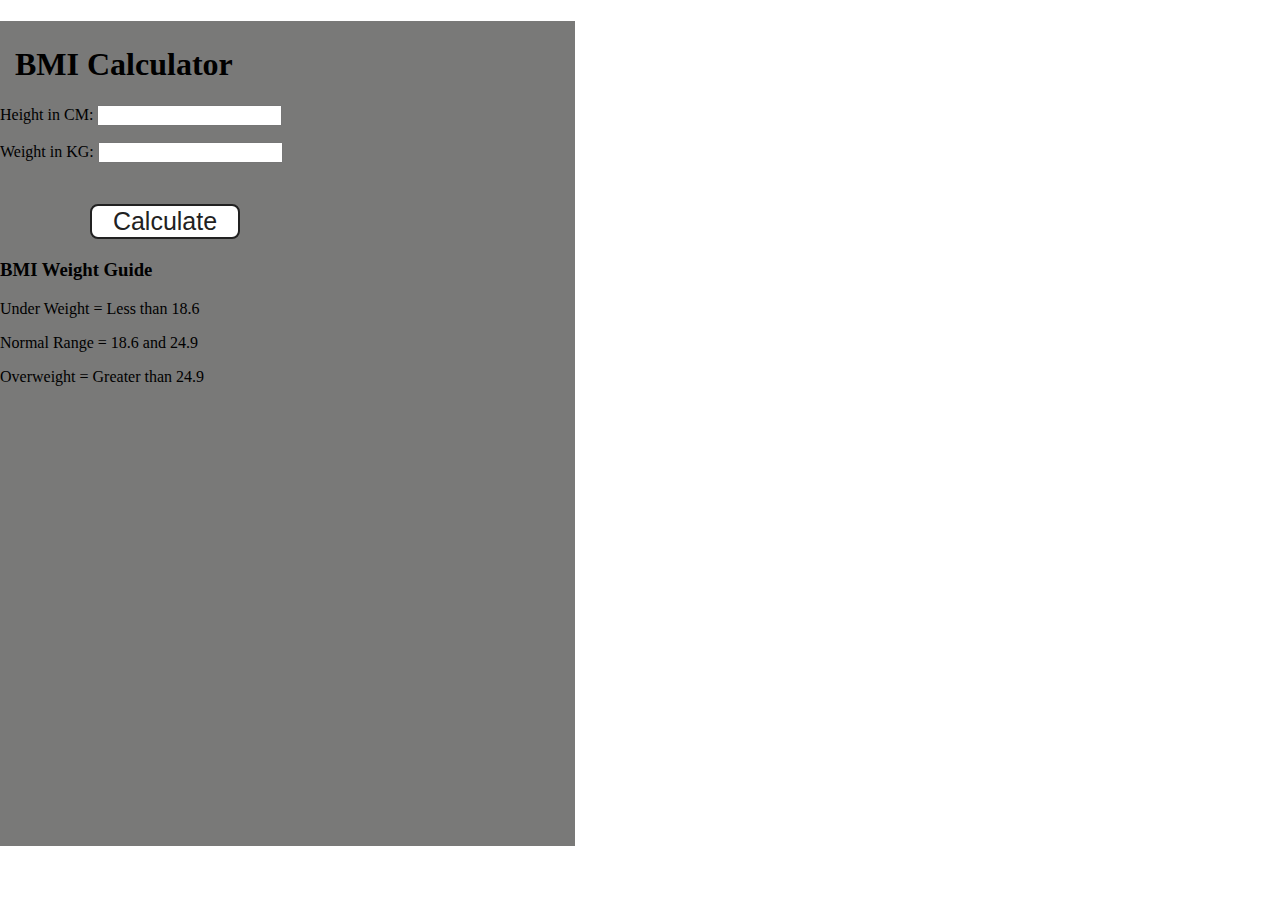
<file: BMI/index.html>
<!DOCTYPE html>
<html lang="en">
<head>
    <meta charset="UTF-8">
    <meta name="viewport" content="width=device-width, initial-scale=1.0">
    <link rel="stylesheet" href="styles.css">
    <title>Document</title>
</head>
<body>
    <div class="container">
        <h1>BMI Calculator</h1>
        <form autocomplete="off">
            <p><label>Height in CM: </label><input type="text" id="height"></p>
            <p><label>Weight in KG: </label><input type="text" id="weight"></p>
            <button>Calculate</button>
            <div id="results"></div>
            <div id="weight-guide">
                <h3>BMI Weight Guide</h3>
                <p>Under Weight = Less than 18.6</p>
                <p>Normal Range = 18.6 and 24.9</p>
                <p>Overweight = Greater than 24.9</p>
            </div>
        </form>
      </div>  
    </body>
    <script src="script.js"></script>
    
</html>
</file>
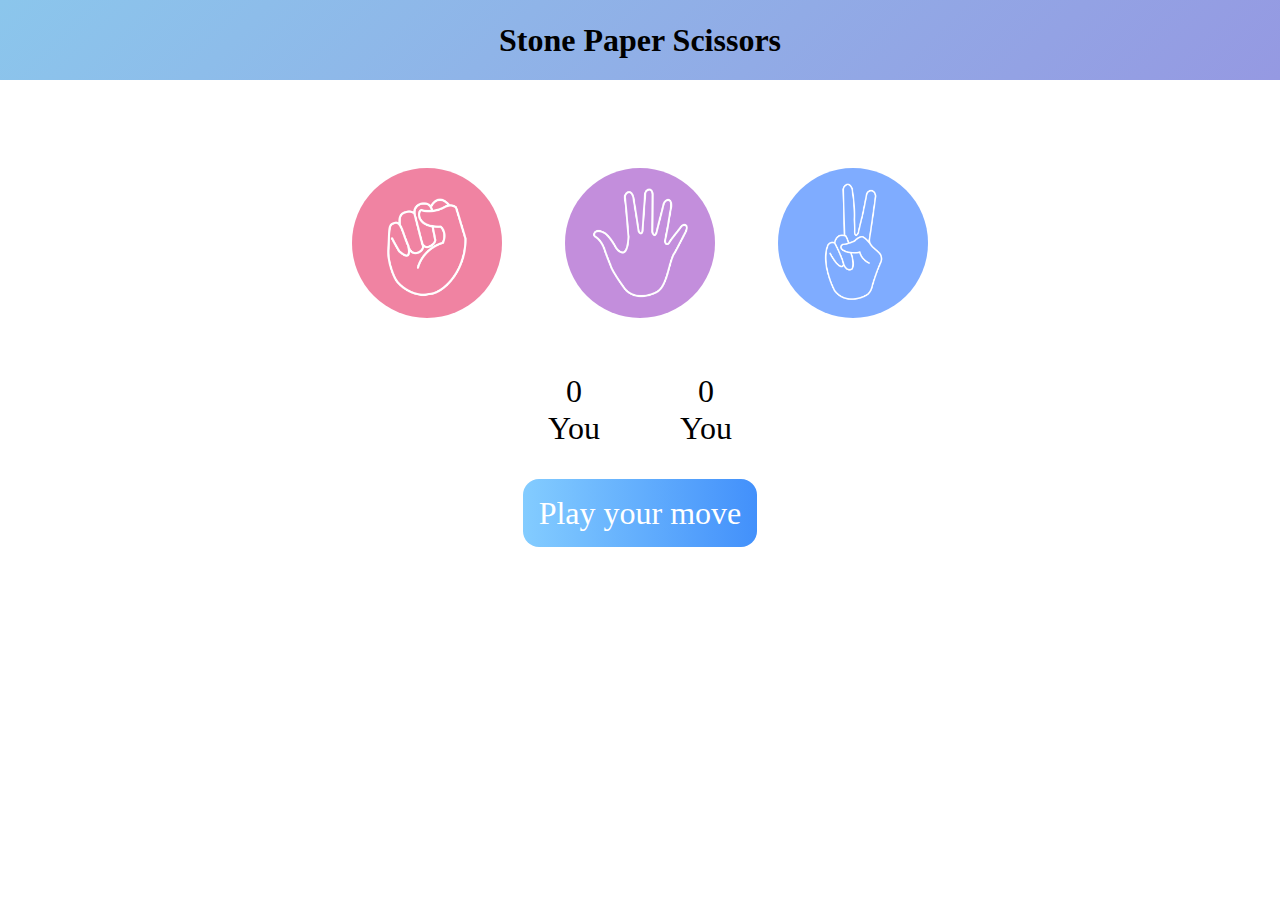
<file: StonePaperScissors/index.html>
<!DOCTYPE html>
<html lang="en">
<head>
    <meta charset="UTF-8">
    <meta name="viewport" content="width=device-width, initial-scale=1.0">
    <link rel="stylesheet" href="style.css">
    <title>Document</title>
</head>
<body>
     <h1>Stone Paper Scissors</h1>

<!-- option -->
     <div class="choices">
        <div class="choice" id="stone">
            <img src="./asset/rock.png" alt="">
        </div>
        <div class="choice" id="Paper">
            <img src="./asset/paper.png" alt="">
        </div>
        <div class="choice" id="Scissors">
            <img src="./asset/scissors.png" alt="">
        </div>
     </div>


<!-- score-board -->
     <div class="score-board">
        <div class="score">
            <p id="user-score">0</p>
            <p>You</p>
        
     </div>
        <div class="score">
            <p id="user-score">0</p>
            <p>You</p>
     </div>
    </div>


<!-- message -->

     <div class="msg-container">
        <p id="msg">Play your move</p>
     </div>

     


    <script src="script.js"></script>
</body>
</html>
</file>
<file: BMI/styles.css>
body{
    margin: 0;

}
.container{
    width: 575px;
    height: 825px;
    background-color: #797978;
    
    
}
#height 
#weight{
    width: 150px;
    height: 25px;
    margin-top: 30px;
}

#margin-guide{
    margin-left: 75px;
    margin-top: 25px;
}

#results{
    font-size: 35px;
    margin-left: 90px;
    margin-top: 20px;
    color: rgb(241, 241, 241);
}


button{
    width: 150px;
    height: 35px;
    margin-left:90px;
    margin-top: 25px ;
    background-color: #fff ;
    padding: 1px 20px;
    border-radius: 8px;
    color: #212121;
    text-decoration: none;
    border: 2px solid #212121;
    font-size: 25px;
    cursor: pointer;
}

h1{
    padding-left: 15px;
    padding-top:25px ;
}
</file>
<file: StonePaperScissors/style.css>
*{
    padding: 0;
    margin: 0;
    text-align: center
}

h1{
    background-color: #8BC6EC;
    background-image: linear-gradient(135deg, #8BC6EC 0%, #9599E2 100%);
    ;
    height: 5rem;
    display: flex;
    align-items: center;
    justify-content: center;
}


.choices {
    display: flex;
    justify-content: center;
    align-items: center;
    flex-wrap: wrap;
    gap: 3rem;
    margin-top: 5rem;
  } 

.choice{
    height: 165px;
    width: 165px;
    border-radius: 50%;
    display: flex;
    justify-content: center;
    align-items: center;
} 

.choice:hover {
    cursor: pointer;
    background-color: #8BC6EC;
    background-image: linear-gradient(135deg, #8BC6EC 0%, #9599E2 50%, #ffffff 100%);
    ;
  }


img{
    height: 150px;
    width: 150px;
    object-fit: cover;
    border-radius: 50%;
}



.score-board {
    display: flex;
    justify-content: center;
    align-items: center;
    gap: 5rem;
    font-size: 2rem;
    margin-top: 3rem;
  }


.msg-container{
    margin-top: 3rem;
}


#msg {
    background-image: linear-gradient( 89.5deg,  rgba(131,204,255,1) 0.4%, rgba(66,144,251,1) 100.3% );
    color: #fff;
    font-size: 2rem;
    display: inline;
    padding: 1rem;
    border-radius: 1rem;
  }
</file>
